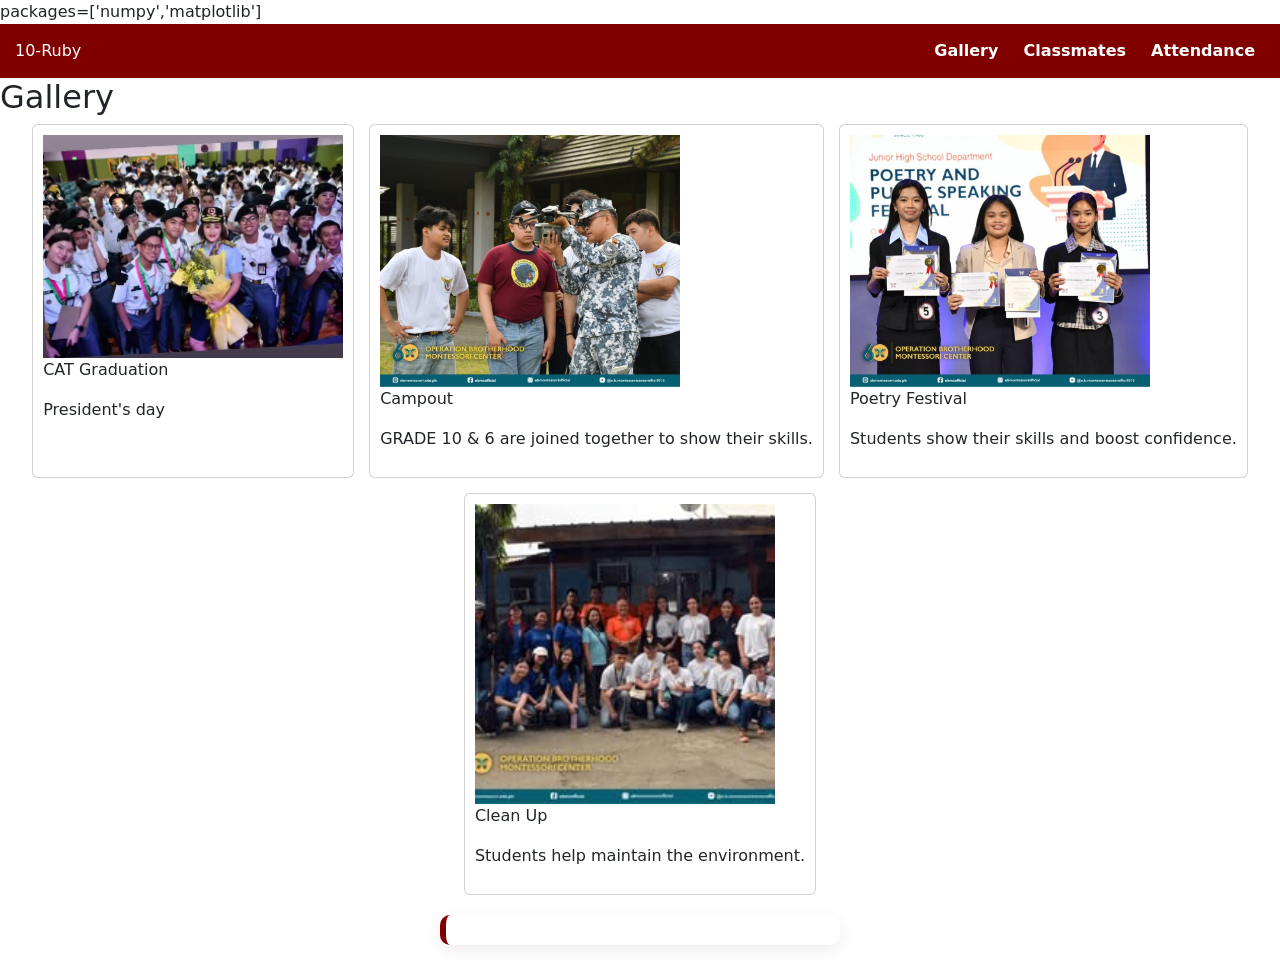
<file: index.html>
<!DOCTYPE html>
<html lang="en">
<head>
 <link rel="stylesheet" href="https://pyscript.net/releases/2025.7.3/core.css" />
    <script type="module" src="https://pyscript.net/releases/2025.7.3/core.js"></script>
    <link rel="stylesheet" type="text/css" href="style.css">
    <link href="https://cdn.jsdelivr.net/npm/bootstrap@5.3.3/dist/css/bootstrap.min.css" rel="stylesheet" integrity="sha384-QWTKZyjpPEjISv5WaRU9OFeRpok6YctnYmDr5pNlyT2bRjXh0JMhjY6hW+ALEwIH" crossorigin="anonymous">
    <title>Skillstest</title>
    <py-config>
        packages=['numpy','matplotlib']
        
    </py-config>
</head>
<body>
    <header>
    <div class="logo">10-Ruby</div>
    <nav>
        <a onclick="showPage('gallery')">Gallery</a>
        <a onclick="showPage('classmates')">Classmates</a>
        <a onclick="showPage('attendance')">Attendance</a>
    </nav>
</header>
 
<section id="gallery" class="active">
    <h2>Gallery</h2>
 
    <div class="gallery">
        <div class="card">
            <img src="photo1.jpg" width="300">
            <p>CAT Graduation</p>
            <p>President's day</p>
        </div>
        <div class="card">
            <img src="photo2.jpg" width="300">
            <p>Campout</p>
            <p>GRADE 10 & 6 are joined together to show their skills.</p>
        </div>
        <div class="card">
            <img src="photo3.jpg" width="300">
            <p>Poetry Festival</p>
            <p>Students show their skills and boost confidence.</p>
        </div>
        <div class="card">
            <img src="photo4.jpg" width="300">
            <p>Clean Up</p>
            <p>Students help maintain the environment.</p>
        </div>
    </div>
</section>
<!-- 👥 CLASSMATES -->
<section id="classmates">

    <div class="container">
        <h2>Classmates System</h2>

        <input type="text" id="name" placeholder="Name"><br>
        <input type="text" id="section" placeholder="Section"><br>
        <input type="text" id="subject" placeholder="Favorite Subject"><br>

        <button class="add-btn" py-click="add_classmate">Add</button>
        <button class="show-btn" py-click="show_list">Show</button>
    </div>

    <div id="output"></div>

</section>
    
<!-- 📊 ATTENDANCE -->
<section id="attendance">

    <div class="card">
        <h2>Attendance Tracker</h2>

        <label>Select Day</label>
        <select id="day">
            <option>Mon</option>
            <option>Tue</option>
            <option>Wed</option>
            <option>Thu</option>
            <option>Fri</option>
        </select>

        <label>Absences</label>
        <input type="number" id="absences" value="0">

        <button py-click="update_graph">Submit</button>
    </div>

    <div class="graph">
        <div id="plot"></div>
    </div>

</section>

<script>
function showPage(pageId) {
    document.querySelectorAll("section").forEach(sec => {
        sec.style.display = "none";
    });

    document.getElementById(pageId).style.display = "block";
}
</script>
    <div id='output'></div>
    <py-script src="main.py"></py-script>
</body>
</html>
</file>
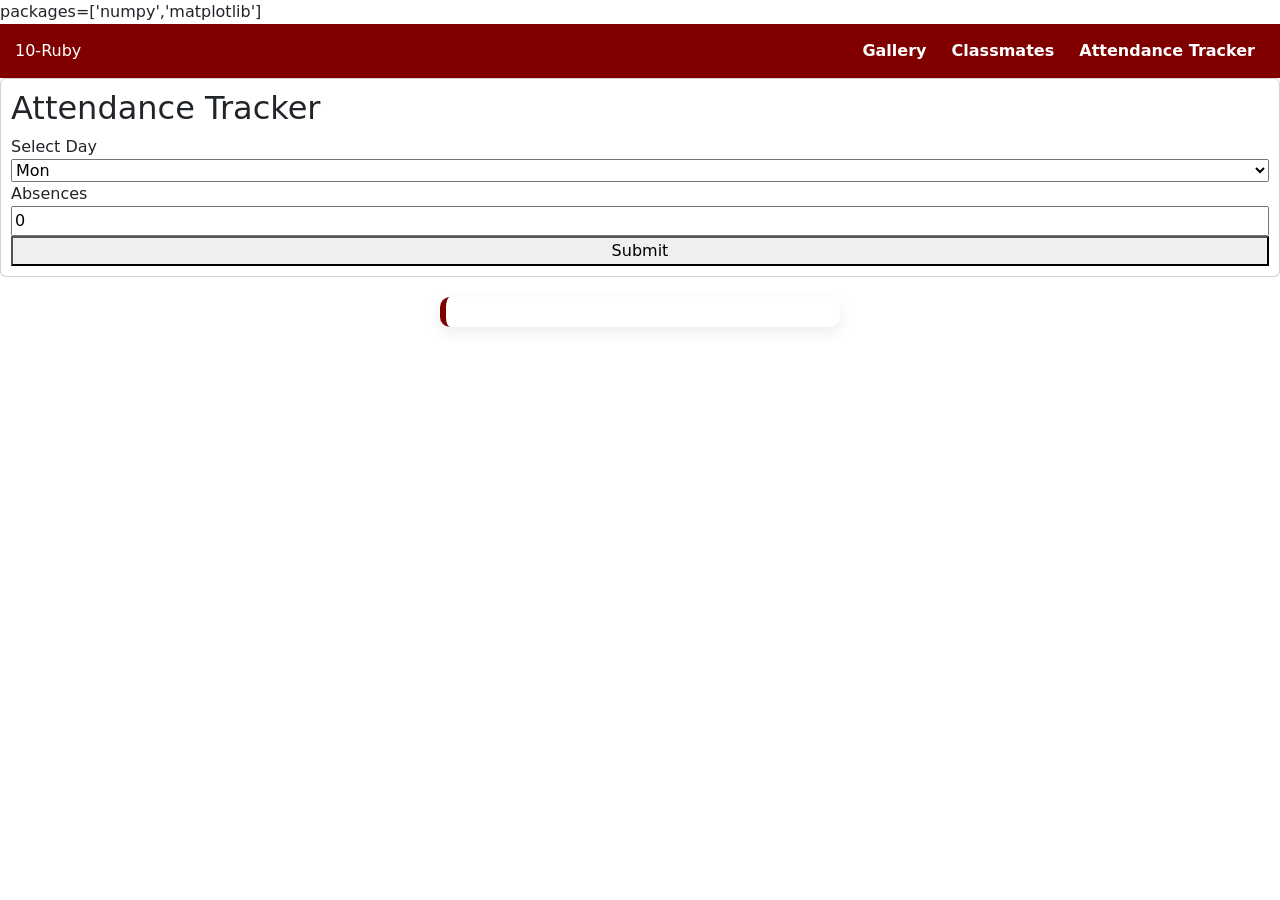
<file: home.html>
<!DOCTYPE html>
<html lang="en">
<head>
 <link rel="stylesheet" href="https://pyscript.net/releases/2025.7.3/core.css" />
    <script type="module" src="https://pyscript.net/releases/2025.7.3/core.js"></script>
    <link rel="stylesheet" type="text/css" href="style.css">
    <link href="https://cdn.jsdelivr.net/npm/bootstrap@5.3.3/dist/css/bootstrap.min.css" rel="stylesheet" integrity="sha384-QWTKZyjpPEjISv5WaRU9OFeRpok6YctnYmDr5pNlyT2bRjXh0JMhjY6hW+ALEwIH" crossorigin="anonymous">
    <title>Skillstest</title>
    <py-config>
        packages=['numpy','matplotlib']
        
    </py-config>
</head>
<body>
    <header>
     <div class="logo">10-Ruby</div>
     <nav>
         <a href="index.html">Gallery</a>
         <a href="classmates.html">Classmates</a>
         <a href="attendance.html">Attendance Tracker</a>
     </nav>
     </header>
    
    <div class="card">
    <h2>Attendance Tracker</h2>

    <label>Select Day</label>
    <select id="day">
      <option>Mon</option>
      <option>Tue</option>
      <option>Wed</option>
      <option>Thu</option>
      <option>Fri</option>
    </select>

    <label>Absences</label>
    <input type="number" id="absences" value="0">

    <button py-click="update_graph()">Submit</button>
  </div>

  <div class="graph">
    <div id="plot"></div>
  </div>
  
    <div id='output'></div>
    <script type="py" src="main.py"></script>
</body>
</html>
</file>
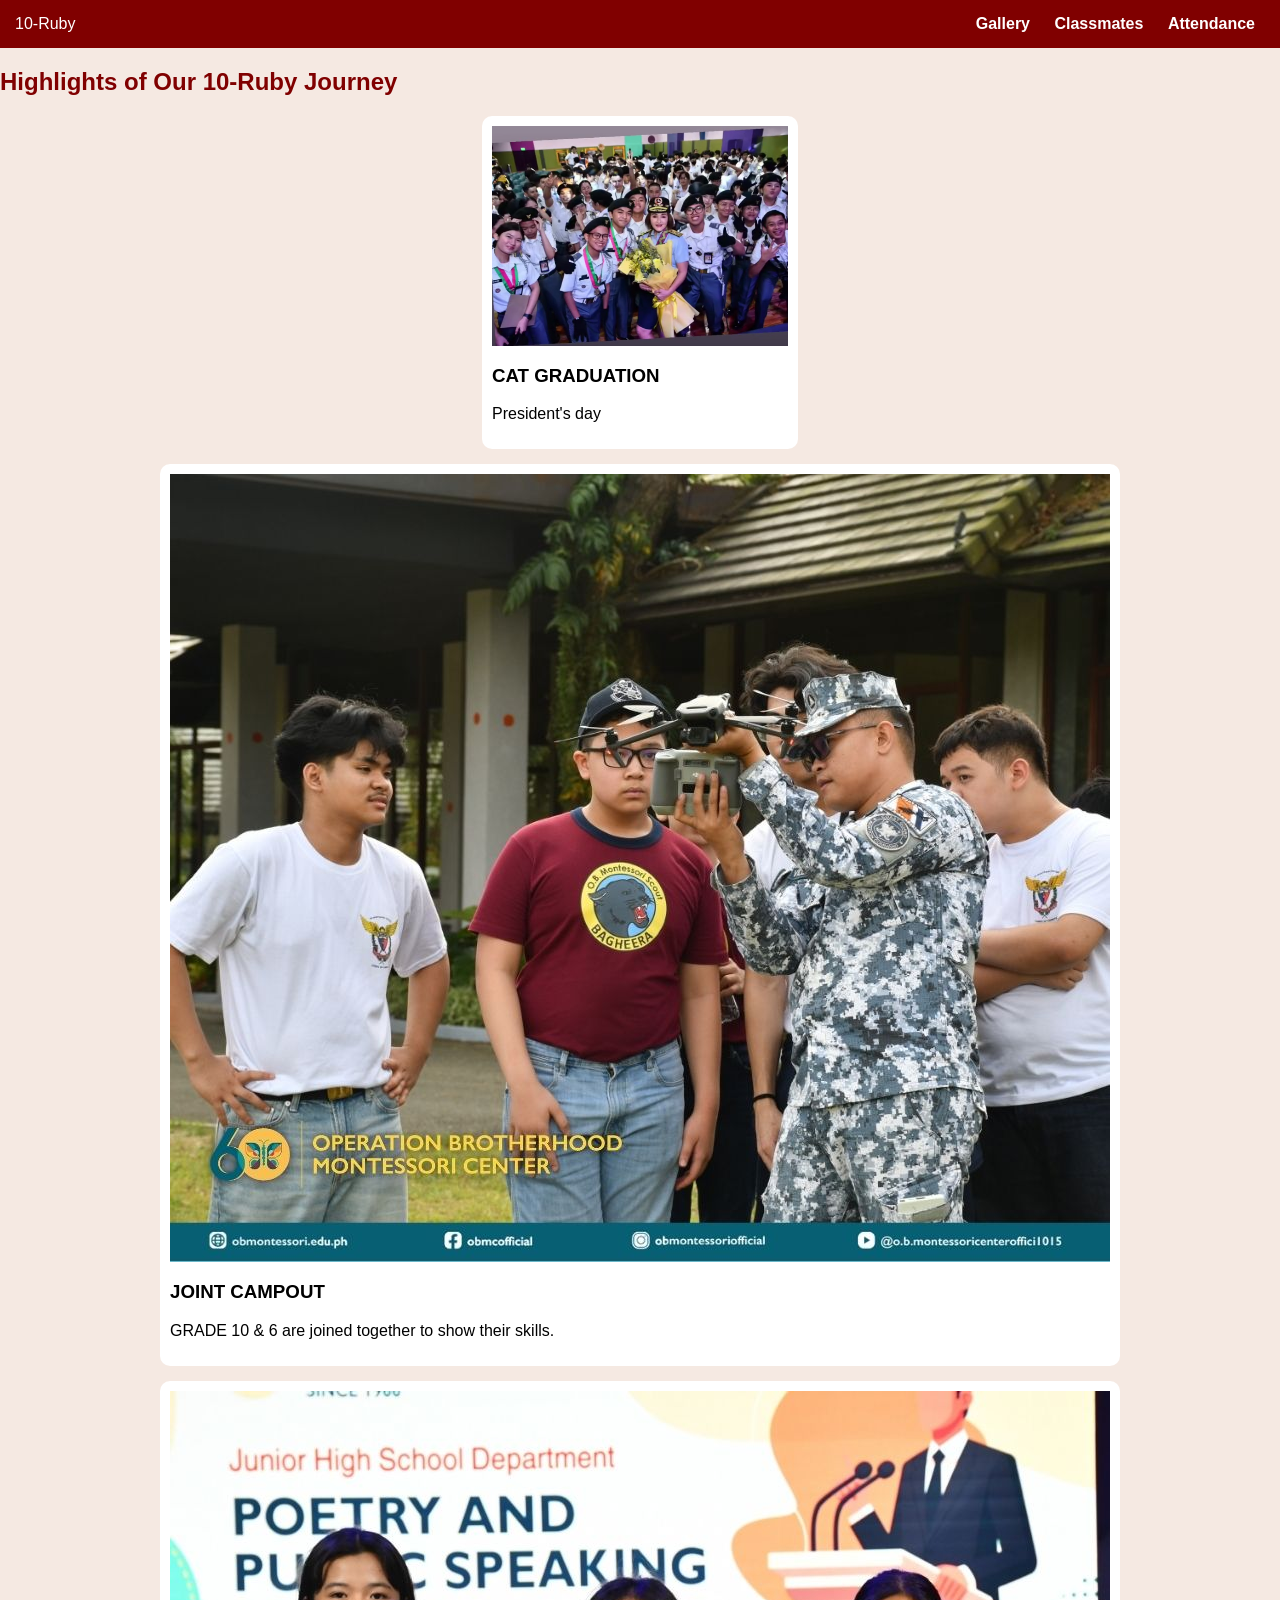
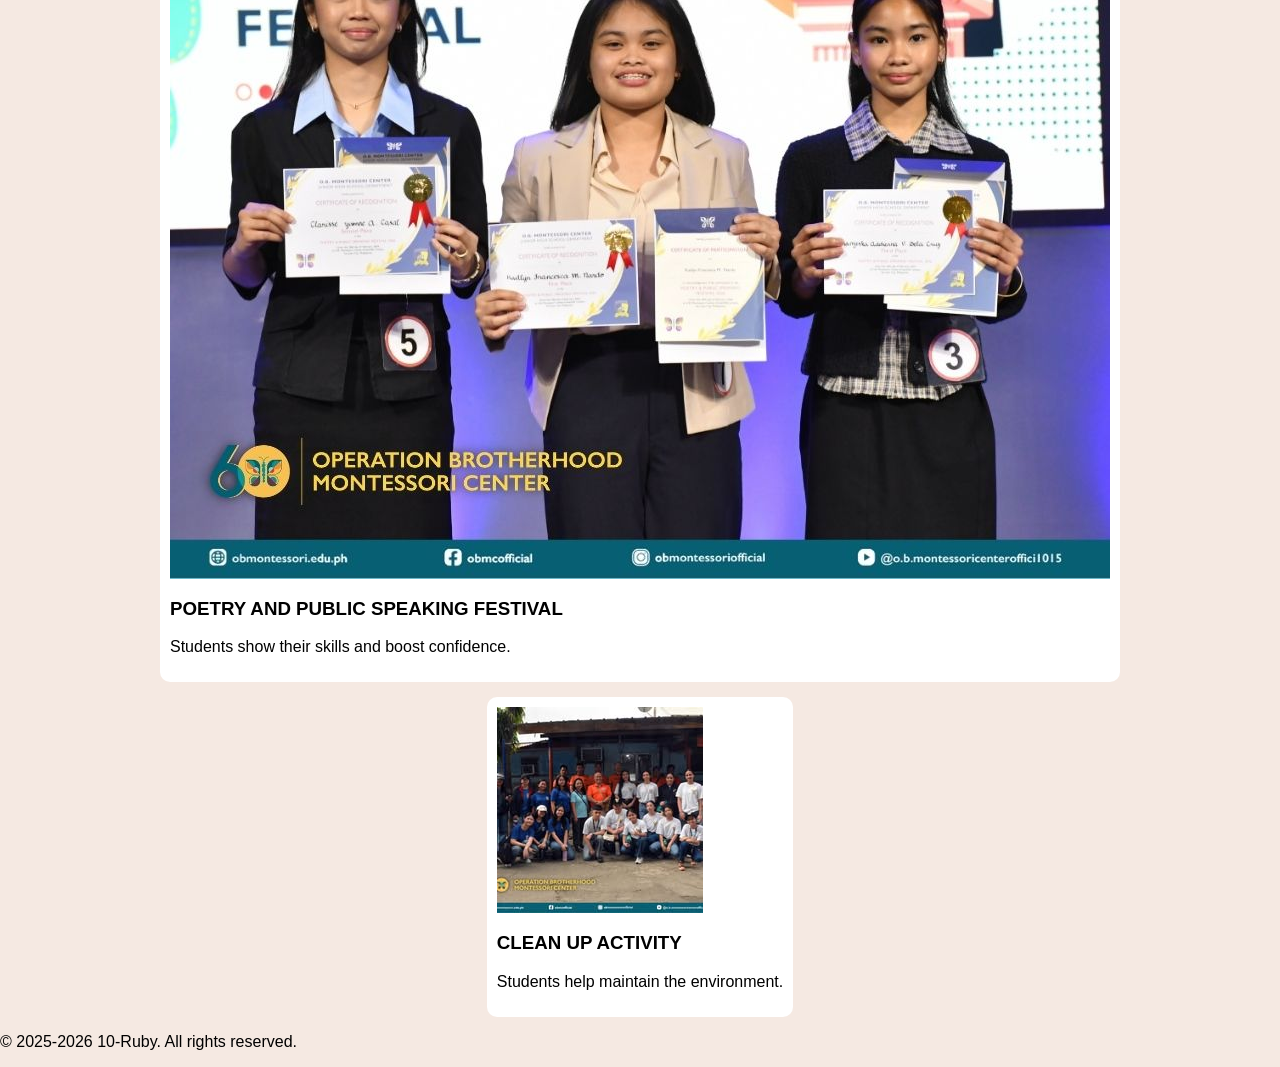
<file: photos.html>
<title>PROJECT | BAYLON & CANETE</title>

    <link rel="stylesheet" href="style.css">
</head>
<body>

 
    <header>
        <div class="logo">10-Ruby</div>
        <nav>
            <a onclick="showPage('gallery')">Gallery</a>
            <a onclick="showPage('classmates')">Classmates</a>
            <a onclick="showPage('attendance')">Attendance</a>
        </nav>
    </header>


<section id="gallery" class="active">
    <h1>Highlights of Our 10-Ruby Journey</h1>

    <div class="gallery">
        <div class="card">
            <img src="photo1.jpg">
            <h3>CAT GRADUATION</h3>
            <p>President's day</p>
        </div>

        <div class="card">
            <img src="photo2.jpg">
            <h3>JOINT CAMPOUT</h3>
            <p>GRADE 10 & 6 are joined together to show their skills.</p>
        </div>

        <div class="card">
            <img src="photo3.jpg">
            <h3>POETRY AND PUBLIC SPEAKING FESTIVAL</h3>
            <p>Students show their skills and boost confidence.</p>
        </div>

        <div class="card">
            <img src="photo4.jpg">
            <h3>CLEAN UP ACTIVITY</h3>
            <p>Students help maintain the environment.</p>
        </div>
    </div>
</section>

    

    </section>

    <script>
    function showPage(pageId) {
        document.querySelectorAll("section").forEach(sec => {
            sec.style.display = "none";
    });

    document.getElementById(pageId).style.display = "block";
    
    }
    </script>

  
    <footer>
        <p>© 2025-2026 10-Ruby. All rights reserved.</p>
    </footer>

</body>
</html>
</file>
<file: style.css>
body {
    font-family: 'Segoe UI', Tahoma, Geneva, Verdana, sans-serif;
    background: #f5e9e2;
    margin: 0;
    padding: 0;
}

#div1 {
    width: 400px;
    margin: 60px auto;
    padding: 25px;
    background: #ffffff;
    border-radius: 12px;
    box-shadow: 0 8px 20px rgba(128, 0, 0, 0.15);
    text-align: center;
}

h1 {
    color: #800000;
    margin-bottom: 20px;
    font-weight: 700;
}

input[type="text"] {
    width: 90%;
    padding: 10px;
    margin: 8px 0;
    border: 2px solid #d6b3b3;
    border-radius: 8px;
    outline: none;
    transition: 0.3s;
}

input[type="text"]:focus {
    border-color: #800000;
    box-shadow: 0 0 5px rgba(128, 0, 0, 0.3);
}

input[type="button"] {
    margin-top: 10px;
    padding: 10px 15px;
    border: none;
    border-radius: 8px;
    background: #800000;
    color: #fff;
    font-weight: 600;
    cursor: pointer;
    transition: 0.3s;
}

input[type="button"]:hover {
    background: #a52a2a;
}

#output {
    width: 400px;
    margin: 20px auto;
    padding: 15px;
    background: #fff;
    border-left: 6px solid #800000;
    border-radius: 10px;
    box-shadow: 0 5px 15px rgba(0,0,0,0.08);
    font-size: 15px;
}

#output p {
    margin: 8px 0;
}

header {
    background: #800000;
    color: white;
    padding: 15px;
    display: flex;
    justify-content: space-between;
}

nav a {
    color: white;
    margin: 0 10px;
    text-decoration: none;
    font-weight: bold;
}

nav a:hover {
    text-decoration: underline;
}

.gallery {
    display: flex;
    gap: 15px;
    justify-content: center;
    flex-wrap: wrap;
}

.card {
    background: white;
    padding: 10px;
    border-radius: 10px;
}

section {
    display: none;
}

section.active {
    display: block;
}

section {
    display: none;
}

section.active {
    display: block;
}
</file>
